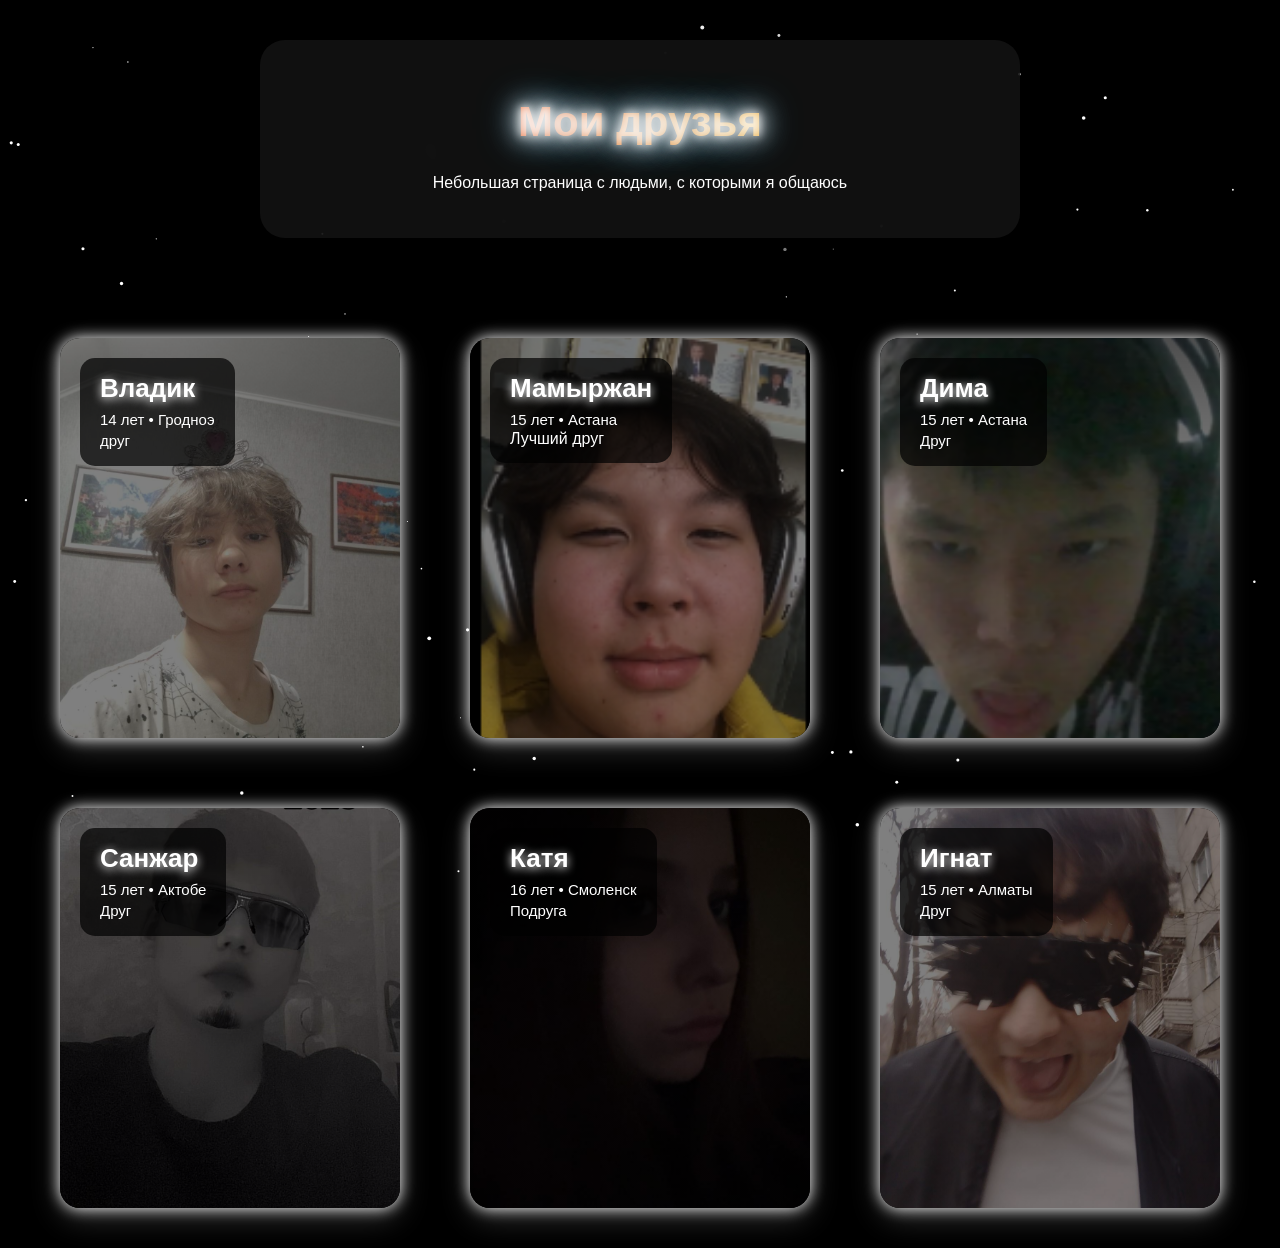
<file: index.html>
<!DOCTYPE html>
<html lang="ru">
<head>
<meta charset="UTF-8">
<meta name="viewport" content="width=device-width, initial-scale=1.0">
<title>Мои друзья</title>
<link rel="stylesheet" href="style.css">
</head>

<body>

<!-- Заголовок -->
<div class="about">
  <h1 class="title"><span id="changingText">Мои друзья</span></h1>
  <p>Небольшая страница с людьми, с которыми я общаюсь</p>
</div>

<!-- Карточки -->
<div class="container">
  <div class="card me">
    <div class="info"><h2>Владик</h2><p> 14 лет • Гродноэ</p><p>друг</p></div>
    <div class="more"><p>гномик</p><p>160 см</p><p>бисексуал</p></div>
  </div>

  <div class="card friend1">
    <div class="info"><h2>Мамыржан</h2><p>15 лет • Астана</p>Лучший друг</div>
    <div class="more"><p>Любит бургеры</p><p>Пузотряс</p><p>Гей</p></div>
  </div>

  <div class="card friend2">
    <div class="info"><h2>Дима</h2><p>15 лет • Астана</p><p>Друг</p></div>
    <div class="more"><p>Негр</p><p>Работа,поле,хлопок</p><p>Гей</p></div>
  </div>

  <div class="card friend3">
    <div class="info"><h2>Санжар</h2><p>15 лет • Актобе</p><p>Друг</p></div>
    <div class="more"><p>АнальныйТеррорист</p><p>Чьмо</p><p>ВластелинГейства</p></div>
  </div>

  <div class="card friend4">
    <div class="info"><h2>Катя</h2><p>16 лет • Смоленск</p><p>Подруга</p></div>
    <div class="more"><p>Мужская угодница</p><p>Люблю только свою левую руку</p><p>Зоофилка</p></div>
  </div>

  <div class="card friend5">
    <div class="info"><h2>Игнат</h2><p>15 лет • Алматы</p><p>Друг</p></div>
    <div class="more"><p>40 - Летний</p><p>Девственик</p><p>Пидор</p></div>
  </div>
</div>

<!-- Частицы -->
<canvas id="particles"></canvas>

<script>
// ====== Печатающий текст ======
const texts=["Мои друзья","Мои знакомые","С кем я общаюсь"];
let textIndex=0,charIndex=0,currentText="",isDeleting=false;
function typeEffect(){
  const element=document.getElementById("changingText");
  const fullText=texts[textIndex];
  if(!isDeleting){
    currentText=fullText.substring(0,charIndex++);
    element.innerText=currentText;
    if(currentText===fullText){isDeleting=true;setTimeout(typeEffect,1500);return;}
  }else{
    currentText=fullText.substring(0,charIndex--);
    element.innerText=currentText;
    if(currentText===""){isDeleting=false;textIndex++;if(textIndex>=texts.length)textIndex=0;}
  }
  setTimeout(typeEffect,80);
}
typeEffect();

// ====== Частицы на фоне ======
const canvas=document.getElementById("particles");
const ctx=canvas.getContext("2d");
canvas.width=window.innerWidth;
canvas.height=window.innerHeight;

let particles=[];
const particleCount=100;

for(let i=0;i<particleCount;i++){
  particles.push({
    x:Math.random()*canvas.width,
    y:Math.random()*canvas.height,
    r:Math.random()*1.5+0.5,
    dx:(Math.random()-0.5)*0.3,
    dy:(Math.random()-0.5)*0.3
  });
}

function draw(){
  ctx.clearRect(0,0,canvas.width,canvas.height);
  particles.forEach(p=>{
    p.x+=p.dx;
    p.y+=p.dy;
    if(p.x<0||p.x>canvas.width)p.dx*=-1;
    if(p.y<0||p.y>canvas.height)p.dy*=-1;
    ctx.beginPath();
    ctx.arc(p.x,p.y,p.r,0,Math.PI*2);
    ctx.fillStyle="white";
    ctx.fill();
  });
  requestAnimationFrame(draw);
}
draw();
</script>
</body>
</html>
</file>
<file: style.css>
body{
  margin:0;
  background:#000;
  font-family:Arial, sans-serif;
  color:white;
  display:flex;
  flex-direction:column;
  align-items:center;
  min-height:100vh;
  overflow-x:hidden;
  position:relative;
}

/* верхний блок */
.about{
  width:90%;
  max-width:700px;
  margin-top:40px;
  padding:30px;
  background:rgba(20,20,20,0.8);
  backdrop-filter:blur(10px);
  border-radius:25px;
  text-align:center;
  box-shadow:0 15px 40px rgba(0,0,0,0.9);
  z-index:1;
}

/* Радужный неон */
.title{
  font-size:42px;
  font-weight:bold;
  background:linear-gradient(
    90deg,
    #ff0000,
    #ff9900,
    #ffff00,
    #00ff00,
    #00ffff,
    #0066ff,
    #cc00ff
  );
  background-size:400%;
  -webkit-background-clip:text;
  -webkit-text-fill-color:transparent;
  animation: rainbow 6s linear infinite, glow 2s infinite alternate;
  text-shadow:0 0 10px #fff,0 0 20px #fff,0 0 30px #fff,0 0 40px #38bdf8;
}

@keyframes rainbow{
  0%{background-position:0%}
  100%{background-position:400%}
}

@keyframes glow{
  from{ text-shadow:0 0 15px #fff,0 0 25px #fff,0 0 40px #38bdf8; }
  to{ text-shadow:0 0 30px #fff,0 0 50px #fff,0 0 70px #38bdf8; }
}

/* контейнер карточек */
.container{
  display:flex;
  flex-wrap:wrap;
  justify-content:center;
  gap:70px;
  margin-top:60px;
  padding:40px;
  max-width:1300px;
  z-index:1;
}

/* карточки */
.card{
  position:relative;
  width:300px;    /* фиксированная ширина */
  height:360px;   /* фиксированная высота */
  border-radius:20px;
  padding:20px;
  display:flex;
  flex-direction:column;
  justify-content:flex-start;
  background-size:cover;
  background-position:center;
  box-shadow:0 0 15px #fff, 0 10px 30px rgba(255,255,255,0.2);
  transition:0.3s;
  opacity:1;
}

.card:hover{
  box-shadow:0 0 25px #fff, 0 0 50px #38bdf8;
  transform:translateY(-5px);
}

/* текст в карточке */
.info{
  position:absolute;
  top:20px;
  left:20px;
  background:rgba(0,0,0,0.7);
  padding:15px 20px;
  border-radius:15px;
  max-width:calc(100% - 40px);
  display:flex;
  flex-direction:column;
  justify-content:center;
  align-items:flex-start;
}

.info h2{
  font-size:26px;
  margin:0 0 5px 0;
  text-shadow:0 2px 10px #fff;
}

.info p{
  font-size:15px;
  margin:2px 0;
}

/* дополнительная инфа */
.more{
  position:absolute;
  bottom:50px;
  left:20px;
  width:calc(100% - 40px);
  background:rgba(255,255,255,0.05);
  padding:12px;
  border-radius:20px;
  text-align:left;
  opacity:0;
  transform:translateY(20px);
  transition:0.35s;
}

.more p{
  font-size:20px;
  margin:10px 0;
}

.card:hover .more{
  opacity:1;
  transform:translateY(0);
}

/* картинки */
.me{
  background-image:
  linear-gradient(rgba(0,0,0,0.5),rgba(0,0,0,0.5)),
  url("IMG_20260308_150405_091.jpg");
}

.friend1{
  background-image:
  linear-gradient(rgba(0,0,0,0.5),rgba(0,0,0,0.5)),
  url("Снимок экрана 2025-10-02 195930.png");
}

.friend2{
  background-image:
  linear-gradient(rgba(0,0,0,0.5),rgba(0,0,0,0.5)),
  url("Снимок экрана 2025-10-02 185730.png");
}

.friend3{
  background-image:
  linear-gradient(rgba(0,0,0,0.5),rgba(0,0,0,0.5)),
  url("IMG_20260308_132856_104.jpg");
}

.friend4{
  background-image:
  linear-gradient(rgba(0,0,0,0.5),rgba(0,0,0,0.5)),
  url("IMG_20260308_145956_615.jpg");
}

.friend5{
  background-image:
  linear-gradient(rgba(0,0,0,0.5),rgba(0,0,0,0.5)),
  url("IMG_20260308_150815_758.jpg");
}

/* адаптация под телефон */
@media (max-width:1000px){
  .container{
    justify-content:center;
    gap:50px;
    flex-wrap:wrap;
  }
  .card{
    width:90%;
    height:300px;
  }
  .title{
    font-size:36px;
  }
}

/* canvas */
#particles{
  position:fixed;
  top:0;
  left:0;
  width:100%;
  height:100%;
  z-index:0;
  pointer-events:none;
}
</file>
